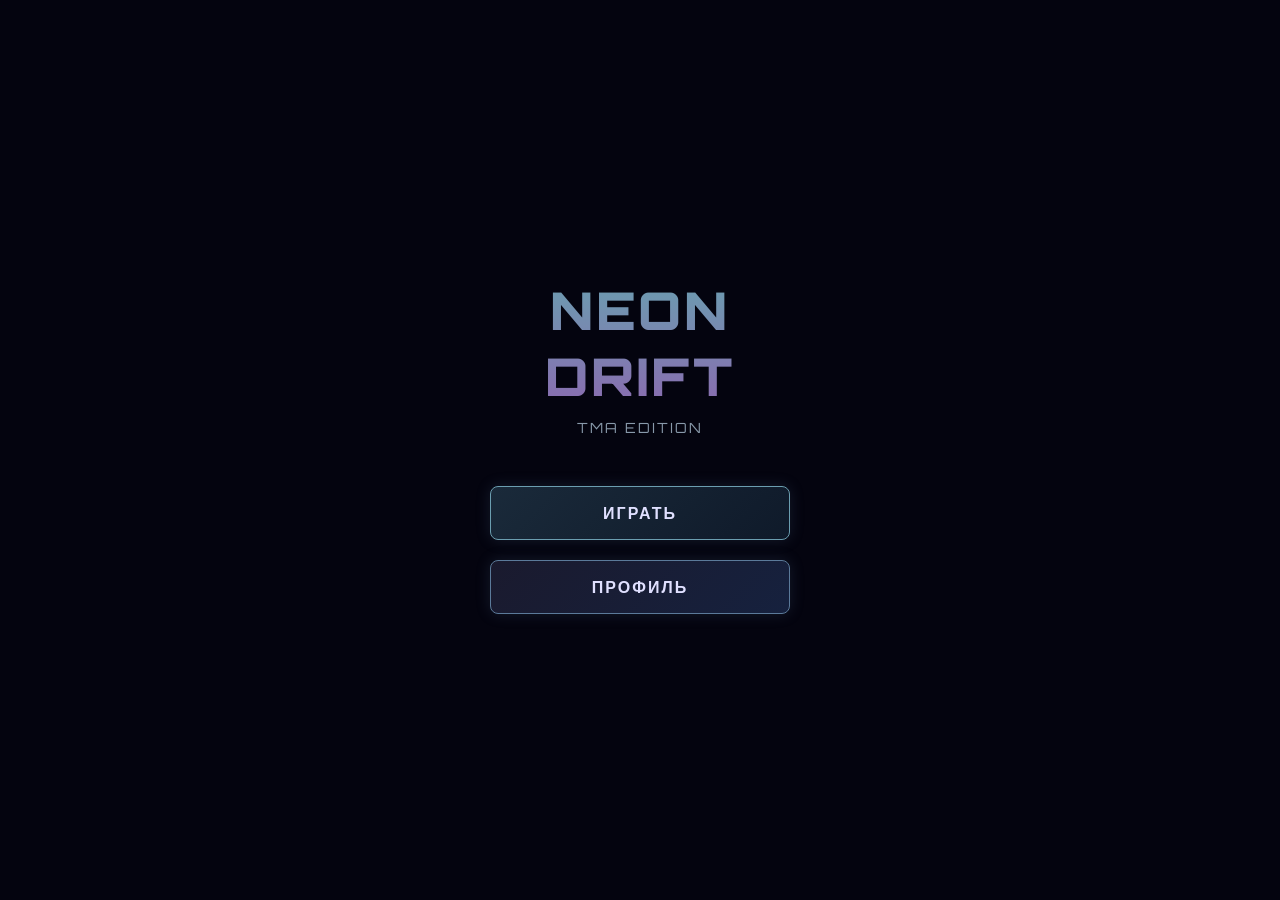
<file: index.html>
<!DOCTYPE html>
<html lang="ru">
<head>
    <meta charset="UTF-8">
    <meta name="viewport" content="width=device-width, initial-scale=1.0, maximum-scale=1.0, user-scalable=no, viewport-fit=cover">
    <title>Neon Drift: Optimized</title>
    <script src="https://telegram.org/js/telegram-web-app.js"></script>
    <link href="https://fonts.googleapis.com/css2?family=Orbitron:wght@400;700;900&display=swap" rel="stylesheet">
    <style>
        * { 
            margin: 0; padding: 0; box-sizing: border-box; 
            touch-action: none; -webkit-touch-callout: none; 
            -webkit-user-select: none; user-select: none;
            overscroll-behavior: none; -webkit-tap-highlight-color: transparent;
        }
        body { 
            background: #050510; color: #e0e0ff; font-family: 'Orbitron', sans-serif; 
            overflow: hidden; width: 100vw; height: 100vh; 
            display: flex; justify-content: center; align-items: center; 
        }
        #gameCanvas { position: absolute; top: 0; left: 0; width: 100%; height: 100%; z-index: 1; }
        
        .ui-layer { 
            position: absolute; z-index: 10; width: 100%; height: 100%; 
            pointer-events: none; display: flex; flex-direction: column; 
            justify-content: space-between; padding: 20px; 
            padding-top: max(20px, env(safe-area-inset-top));
            padding-bottom: max(20px, env(safe-area-inset-bottom));
        }
        .screen {
            position: absolute; top: 0; left: 0; width: 100%; height: 100%;
            background: rgba(5, 5, 16, 0.92); backdrop-filter: blur(12px);
            display: flex; flex-direction: column; justify-content: center; align-items: center;
            pointer-events: auto; z-index: 20; transition: opacity 0.3s;
        }
        .hidden { opacity: 0; pointer-events: none !important; }
        
        .title { 
            font-size: clamp(36px, 10vw, 52px); font-weight: 900; text-align: center;
            background: linear-gradient(to bottom, #6b9eb0, #8a6bb0); 
            -webkit-background-clip: text; -webkit-text-fill-color: transparent; 
            margin-bottom: 10px; letter-spacing: 3px; 
        }
        .subtitle { font-size: 14px; color: #8899aa; letter-spacing: 2px; margin-bottom: 40px; text-align: center;}
        
        .btn {
            background: linear-gradient(135deg, #1a1a2e, #16213e);
            border: 1px solid #5b7a9a; color: #e0e0ff;
            padding: 16px 40px; font-family: 'Orbitron', sans-serif;
            font-size: 16px; font-weight: 700; letter-spacing: 2px;
            border-radius: 8px; cursor: pointer; margin: 10px;
            box-shadow: 0 0 15px rgba(91, 122, 154, 0.2);
            transition: transform 0.1s, box-shadow 0.1s;
            width: 80%; max-width: 300px; text-align: center;
        }
        .btn:active { transform: scale(0.95); box-shadow: 0 0 5px rgba(91, 122, 154, 0.5); }
        .btn-primary { border-color: #6b9eb0; background: linear-gradient(135deg, #1a2a3a, #0f1a2a); }
        
        .profile-box {
            background: rgba(10, 10, 20, 0.9); border: 1px solid #5b7a9a;
            border-radius: 12px; padding: 30px; width: 85%; max-width: 320px;
            text-align: center; margin-bottom: 20px;
        }
        .profile-name { font-size: 24px; font-weight: 900; color: #d0e8ff; margin-bottom: 5px; }
        .profile-id { font-size: 12px; color: #5b7a9a; letter-spacing: 1px; margin-bottom: 25px; }
        .stat-row { display: flex; justify-content: space-between; align-items: center; margin: 15px 0; border-bottom: 1px solid rgba(91, 122, 154, 0.3); padding-bottom: 10px; }
        .stat-label { color: #8a6bb0; font-size: 14px; }
        .stat-value { color: #6b9eb0; font-size: 22px; font-weight: 700; }

        .top-ui { display: flex; justify-content: space-between; align-items: flex-start; pointer-events: none; width: 100%; }
        .score-box { text-align: left; }
        .score-label { font-size: 11px; color: #8a6bb0; letter-spacing: 2px; }
        .score-value { font-size: 28px; font-weight: 900; color: #6b9eb0; }
        .dist-box { text-align: right; }
        .dist-label { font-size: 11px; color: #8a6bb0; letter-spacing: 2px; }
        .dist-value { font-size: 24px; font-weight: 900; color: #c87890; }
        
        .touch-zones { position: absolute; top: 0; left: 0; width: 100%; height: 100%; z-index: 5; display: flex; pointer-events: auto; }
        .touch-left, .touch-right { flex: 1; }
        .touch-left.active { background: rgba(100, 140, 180, 0.06); }
        .touch-right.active { background: rgba(138, 107, 176, 0.06); }

        #gameoverScreen { cursor: pointer; justify-content: center; }
        .tap-hint { font-size: 12px; color: #5b7a9a; margin-top: 15px; animation: blink 1.5s infinite; }
        @keyframes blink { 0%, 100% { opacity: 1; } 50% { opacity: 0.3; } }
    </style>
</head>
<body>
    <canvas id="gameCanvas"></canvas>

    <div class="touch-zones" id="touchZones">
        <div class="touch-left" id="btnLeft"></div>
        <div class="touch-right" id="btnRight"></div>
    </div>

    <div class="ui-layer" id="gameHud" style="display: none;">
        <div class="top-ui">
            <div class="score-box">
                <div class="score-label">СЧЕТ</div>
                <div class="score-value" id="score">0</div>
            </div>
            <div class="dist-box">
                <div class="dist-label">ДИСТАНЦИЯ</div>
                <div class="dist-value" id="distance">0 м</div>
            </div>
        </div>
    </div>

    <div class="screen" id="mainMenu">
        <div class="title">NEON<br>DRIFT</div>
        <div class="subtitle">TMA EDITION</div>
        <div class="btn btn-primary" id="btnPlay">ИГРАТЬ</div>
        <div class="btn" id="btnProfile">ПРОФИЛЬ</div>
    </div>

    <div class="screen hidden" id="profileScreen">
        <div class="profile-box">
            <div class="profile-name" id="profileName">Гонщик</div>
            <div class="profile-id" id="profileId">ID: ---</div>
            <div class="stat-row">
                <span class="stat-label">ЛУЧШИЙ СЧЕТ</span>
                <span class="stat-value" id="profileHighScore">0</span>
            </div>
            <div class="stat-row" style="border: none; margin-bottom: 0;">
                <span class="stat-label">ВСЕГО ЗАЕЗДОВ</span>
                <span class="stat-value" id="profileRaces">0</span>
            </div>
        </div>
        <div class="btn" id="btnBackToMenu" style="margin-top: 10px;">НАЗАД</div>
    </div>

    <div class="screen hidden" id="gameoverScreen">
        <div class="title" style="font-size: 32px; -webkit-text-fill-color: #c87890; color: #c87890;">ВЫЛЕТ</div>
        <div class="profile-box" style="padding: 20px; margin-bottom: 10px; min-width: 250px;">
            <div style="display: flex; flex-direction: column; align-items: center;">
                <span class="stat-label">ВАШ СЧЕТ</span>
                <span class="stat-value" style="font-size: 36px; color: #f0f0ff; margin-top: 5px;" id="finalScore">0</span>
            </div>
        </div>
        <div class="tap-hint">ТАПНИ В ЛЮБОЕ МЕСТО ДЛЯ РЕСТАРТА</div>
        <div class="btn" id="btnToMenu" style="margin-top: 20px; width: 60%; max-width: 200px; font-size: 14px; padding: 12px;">В МЕНЮ</div>
    </div>

    <script>
        const tg = window.Telegram.WebApp;
        tg.expand();
        tg.ready();
        
        const user = tg.initDataUnsafe?.user || {};
        const userId = user.id || 'guest_' + Math.random().toString(36).substr(2, 9);
        const userName = user.username || user.first_name || 'Гонщик';
        
        const vibrate = (type = 'light') => {
            if (tg.HapticFeedback) tg.HapticFeedback.impactOccurred(type);
        };

        const getLS = (key, def) => localStorage.getItem('nd_' + userId + '_' + key) || def;
        const setLS = (key, val) => localStorage.setItem('nd_' + userId + '_' + key, val);
        
        let highScore = parseInt(getLS('highscore', 0));
        let totalRaces = parseInt(getLS('races', 0));

        document.getElementById('profileName').innerText = userName;
        document.getElementById('profileId').innerText = 'ID: ' + userId;
        document.getElementById('profileHighScore').innerText = highScore.toLocaleString();
        document.getElementById('profileRaces').innerText = totalRaces;

        const canvas = document.getElementById('gameCanvas');
        const ctx = canvas.getContext('2d', { alpha: false, desynchronized: true });
        let width, height, SCALE = 1, DPR = Math.min(window.devicePixelRatio || 1, 2);

        function resize() {
            width = window.innerWidth;
            height = window.innerHeight;
            SCALE = Math.min(width, height) / 700;
            canvas.width = width * DPR;
            canvas.height = height * DPR;
            canvas.style.width = width + 'px';
            canvas.style.height = height + 'px';
            ctx.scale(DPR, DPR);
        }
        window.addEventListener('resize', resize);
        resize();

        let gameState = 'menu';
        let score = 0, distance = 0, frame = 0, shake = 0, lastTime = 0;
        
        let track = [], forkBranch = [], abandonedRoad = []; 
        let decorations = [], potholes = [];
        
        const BASE_TRACK_WIDTH = 160, BASE_SEGMENT_LENGTH = 35;
        let trackProgress = 0, targetAngle = 0, currentTrackAngle = 0;
        let segmentsSincePothole = 0; 
        let lastForkDistance = 0;
        let forkSwitched = false;

        // ОПТИМИЗАЦИЯ 1: Уменьшен размер спрайта с 120x120 до 64x64 для ускорения рендера GPU
        const treeSprites = [];
        function generateTreeSprites() {
            const colors = ['rgba(20, 60, 40, 0.95)', 'rgba(40, 20, 60, 0.95)', 'rgba(15, 25, 45, 0.95)'];
            for (let v = 0; v < 3; v++) {
                const c = document.createElement('canvas');
                c.width = 64; c.height = 64;
                const cx = c.getContext('2d');
                cx.fillStyle = colors[v];
                cx.beginPath();
                cx.moveTo(32, 5);
                cx.lineTo(55, 35);
                cx.lineTo(42, 35);
                cx.lineTo(55, 58);
                cx.lineTo(9, 58);
                cx.lineTo(22, 35);
                cx.lineTo(9, 35);
                cx.closePath();
                cx.fill();
                treeSprites.push(c);
            }
        }

        const MAX_PARTICLES = 120;
        const particles = Array.from({ length: MAX_PARTICLES }, () => ({
            x: 0, y: 0, vx: 0, vy: 0, life: 0, size: 0, active: false, color: ''
        }));

        function spawnParticle(x, y, angle, speedMult) {
            const p = particles.find(p => !p.active);
            if (!p) return;
            p.active = true; p.x = x; p.y = y; p.life = 1.0;
            p.size = (4 + Math.random() * 5) * SCALE;
            const spread = (Math.random() - 0.5) * 0.7;
            const speed = (1.5 + Math.random() * 1.5) * speedMult * SCALE;
            p.vx = Math.sin(angle + spread) * speed;
            p.vy = Math.cos(angle + spread) * speed;
            p.color = `rgba(140, 160, 190,`;
        }

        const car = { 
            x: 0, y: 0, width: 22, height: 40, angle: 0, vx: 0, vy: 0, 
            baseSpeed: 8.0, currentSpeed: 8.0, driftFactor: 0, skidTime: 0 
        };
        let input = { left: false, right: false };

        function drawPothole(ctx, x, y, size) {
            ctx.fillStyle = 'rgba(0, 0, 0, 0.6)';
            ctx.beginPath();
            ctx.ellipse(x, y, size, size * 0.6, 0, 0, Math.PI * 2);
            ctx.fill();
            ctx.fillStyle = 'rgba(20, 20, 30, 0.9)';
            ctx.beginPath();
            ctx.ellipse(x, y, size * 0.65, size * 0.4, 0, 0, Math.PI * 2);
            ctx.fill();
        }

        function initTrack() {
            if (treeSprites.length === 0) generateTreeSprites();
            
            track = []; forkBranch = []; abandonedRoad = []; decorations = []; potholes = []; 
            trackProgress = 0; currentTrackAngle = 0; targetAngle = 0;
            segmentsSincePothole = 0;
            lastForkDistance = 0;
            forkSwitched = false;
            
            for (let i = 0; i < 100; i++) addTrackSegment();
            
            car.x = track[20].x; car.y = track[20].y; car.angle = track[20].angle;
            car.vx = Math.sin(car.angle) * car.baseSpeed * SCALE;
            car.vy = -Math.cos(car.angle) * car.baseSpeed * SCALE;
            car.currentSpeed = car.baseSpeed * SCALE;
            car.skidTime = 0;
            distance = 0;
        }

        function addTrackSegment() {
            const last = track.length > 0 ? track[track.length - 1] : { x: 0, y: 0, angle: 0 };
            trackProgress++;
            
            if (trackProgress > 30 + Math.floor(Math.random() * 35)) {
                targetAngle = (Math.random() - 0.5) * 3.0;
                trackProgress = 0;
            }
            currentTrackAngle += (targetAngle - currentTrackAngle) * 0.12;
            
            const segLen = BASE_SEGMENT_LENGTH * SCALE;
            const newX = last.x + Math.sin(currentTrackAngle) * segLen;
            const newY = last.y - Math.cos(currentTrackAngle) * segLen;
            
            track.push({ x: newX, y: newY, angle: currentTrackAngle });

            segmentsSincePothole++;
            if (track.length > 25 && segmentsSincePothole > 12 && Math.random() < 0.04) {
                segmentsSincePothole = 0;
                const trackW = BASE_TRACK_WIDTH * SCALE;
                const offset = (Math.random() - 0.5) * (trackW * 0.7);
                potholes.push({ 
                    x: newX + Math.cos(currentTrackAngle) * offset, 
                    y: newY + Math.sin(currentTrackAngle) * offset, 
                    size: 15 * SCALE, active: true 
                });
            }

            // ОПТИМИЗАЦИЯ 2: Убрана тяжелая проверка коллизий с каждым сегментом дороги.
            // Мы просто спавним дерево на безопасном расстоянии. Это экономит 90% CPU.
            const side = Math.random() > 0.5 ? 1 : -1;
            const dist = (BASE_TRACK_WIDTH * SCALE / 2) + (40 * SCALE) + Math.random() * (150 * SCALE);
            const treeX = newX + Math.cos(currentTrackAngle) * dist * side;
            const treeY = newY + Math.sin(currentTrackAngle) * dist * side;
            const treeSize = (40 + Math.random() * 50) * SCALE;

            let canSpawnTree = true;
            
            // Проверяем коллизию ТОЛЬКО с развилкой, так как она может идти под углом
            if (forkBranch.length > 0) {
                const safeMarginSq = ((BASE_TRACK_WIDTH * SCALE / 2) + (treeSize / 2) + (5 * SCALE)) ** 2;
                for (let i = 0; i < forkBranch.length; i++) {
                    const dx = treeX - forkBranch[i].x;
                    const dy = treeY - forkBranch[i].y;
                    if (dx * dx + dy * dy < safeMarginSq) {
                        canSpawnTree = false;
                        break;
                    }
                }
            }

            if (canSpawnTree && Math.random() < 0.25) { // Шанс 25% (оптимальный баланс)
                decorations.push({
                    x: treeX,
                    y: treeY,
                    size: treeSize,
                    spriteIndex: Math.floor(Math.random() * 3),
                    layer: Math.random() > 0.4 ? 'back' : 'front'
                });
            }

            if ((distance - lastForkDistance) > (800 + Math.random() * 400) && forkBranch.length === 0) {
                lastForkDistance = distance;
                forkSwitched = false;
                const dir = Math.random() > 0.5 ? 1 : -1;
                const branchAngle = currentTrackAngle + (dir * 0.8); 
                
                let bx = newX, by = newY, bAngle = branchAngle;
                forkBranch = [{ x: bx, y: by, angle: bAngle }];
                
                for (let i = 0; i < 60; i++) {
                    let wander = (Math.random() - 0.5) * 0.2;
                    bAngle += wander + (dir * 0.05);
                    bx += Math.sin(bAngle) * segLen;
                    by -= Math.cos(bAngle) * segLen;
                    forkBranch.push({ x: bx, y: by, angle: bAngle });
                }
            }

            // ОПТИМИЗАЦИЯ 3: Жесткая очистка и лимит массива декораций
            if (track.length > 400) {
                track.splice(0, 80);
                if (abandonedRoad.length > 0) abandonedRoad.splice(0, 80);
                
                let w = 0;
                const maxD = (550 * SCALE) ** 2; // Уменьшена зона видимости для экономии
                for (let i = 0; i < decorations.length; i++) {
                    const dx = decorations[i].x - car.x, dy = decorations[i].y - car.y;
                    if (dx * dx + dy * dy < maxD) decorations[w++] = decorations[i];
                }
                decorations.length = w;

                // Жесткий лимит: не более 120 деревьев на экране одновременно
                if (decorations.length > 120) {
                    decorations.splice(0, decorations.length - 120);
                }

                w = 0;
                for (let i = 0; i < potholes.length; i++) {
                    const dx = potholes[i].x - car.x, dy = potholes[i].y - car.y;
                    if (dx * dx + dy * dy < maxD) potholes[w++] = potholes[i];
                }
                potholes.length = w;
            }
        }

        const handleStart = (side) => {
            if (gameState !== 'playing') return;
            input[side] = true;
            document.getElementById(side === 'left' ? 'btnLeft' : 'btnRight').classList.add('active');
            vibrate('light');
        };
        const handleEnd = (side) => {
            input[side] = false;
            document.getElementById(side === 'left' ? 'btnLeft' : 'btnRight').classList.remove('active');
        };

        ['touchstart', 'mousedown'].forEach(e => {
            document.getElementById('btnLeft').addEventListener(e, (ev) => { ev.preventDefault(); handleStart('left'); });
            document.getElementById('btnRight').addEventListener(e, (ev) => { ev.preventDefault(); handleStart('right'); });
        });
        ['touchend', 'mouseup', 'mouseleave', 'touchcancel'].forEach(e => {
            document.getElementById('btnLeft').addEventListener(e, (ev) => { ev.preventDefault(); handleEnd('left'); });
            document.getElementById('btnRight').addEventListener(e, (ev) => { ev.preventDefault(); handleEnd('right'); });
        });

        function update(dt) {
            if (gameState !== 'playing') return;
            
            const last = track[track.length - 1];
            if (Math.hypot(car.x - last.x, car.y - last.y) < 800 * SCALE) {
                addTrackSegment();
            }

            if (forkBranch.length > 0 && !forkSwitched) {
                const midBranch = forkBranch[Math.floor(forkBranch.length / 2)];
                if (Math.hypot(car.x - midBranch.x, car.y - midBranch.y) < 100 * SCALE) {
                    abandonedRoad = [...track];
                    track = forkBranch;
                    currentTrackAngle = forkBranch[forkBranch.length - 1].angle;
                    forkBranch = []; 
                    forkSwitched = true;
                    vibrate('medium');
                }
            }

            let minDist = Infinity;
            const checkArrays = [track];
            if (forkBranch.length > 0) checkArrays.push(forkBranch);
            if (abandonedRoad.length > 0) checkArrays.push(abandonedRoad);

            for (let arr of checkArrays) {
                const startCheck = Math.max(0, arr.length - 120);
                for (let i = startCheck; i < arr.length; i += 2) {
                    const d = Math.hypot(car.x - arr[i].x, car.y - arr[i].y);
                    if (d < minDist) minDist = d;
                }
            }

            if (minDist >= (BASE_TRACK_WIDTH * SCALE / 2)) {
                gameOver(); return;
            }

            for (let i = 0; i < potholes.length; i++) {
                const p = potholes[i];
                if (!p.active) continue;
                if (Math.hypot(car.x - p.x, car.y - p.y) < (p.size + 8 * SCALE)) {
                    p.active = false;
                    car.angle += (Math.random() > 0.5 ? 1 : -1) * 0.4; 
                    car.skidTime = 40; 
                    car.currentSpeed *= 0.9;
                    shake = 5 * SCALE;
                    vibrate('heavy');
                }
            }

            if (input.left) car.angle -= 0.065 * dt;
            if (input.right) car.angle += 0.065 * dt;

            const tVx = Math.sin(car.angle) * car.currentSpeed;
            const tVy = -Math.cos(car.angle) * car.currentSpeed;
            
            let currentLag = 0.07 + (Math.abs(car.angle - Math.atan2(car.vx, -car.vy)) * 0.02);
            if (car.skidTime > 0) {
                car.skidTime -= dt;
                currentLag = 0.015;
            }
            
            car.vx += (tVx - car.vx) * currentLag * dt;
            car.vy += (tVy - car.vy) * currentLag * dt;
            car.x += car.vx * dt;
            car.y += car.vy * dt;
            car.currentSpeed += ((car.baseSpeed * SCALE) - car.currentSpeed) * 0.06 * dt;

            let drift = Math.abs(car.angle - Math.atan2(car.vx, -car.vy));
            if (drift > Math.PI) drift = Math.PI * 2 - drift;
            car.driftFactor = drift;

            if (drift > 0.15 && car.skidTime <= 0) {
                score += Math.floor(drift * 15 * dt);
                const c = Math.cos(car.angle), s = Math.sin(car.angle);
                const off = 16 * SCALE;
                spawnParticle(car.x - s * off - 7*SCALE, car.y + c * off, car.angle, 1.5);
                spawnParticle(car.x - s * off + 7*SCALE, car.y + c * off, car.angle, 1.5);
                if (drift > 0.3 && Math.random() > 0.9) {
                    shake = 2.5 * SCALE;
                    vibrate('medium');
                }
            }

            distance += (car.currentSpeed * dt) * 0.15;
            document.getElementById('score').innerText = Math.floor(score).toLocaleString();
            document.getElementById('distance').innerText = Math.floor(distance) + " м";

            for (let i = 0; i < MAX_PARTICLES; i++) {
                const p = particles[i];
                if (!p.active) continue;
                p.x += p.vx * dt; p.y += p.vy * dt;
                p.life -= 0.035 * dt; p.size += 0.3 * dt * SCALE;
                if (p.life <= 0) p.active = false;
            }

            if (shake > 0) { shake *= Math.pow(0.85, dt); if (shake < 0.4 * SCALE) shake = 0; }
        }

        function draw() {
            ctx.fillStyle = '#050510';
            ctx.fillRect(0, 0, width, height);

            ctx.save();
            const camX = width / 2 - car.x;
            const camY = (height * 0.7) - car.y;
            const sX = shake > 0 ? (Math.random() - 0.5) * shake : 0;
            const sY = shake > 0 ? (Math.random() - 0.5) * shake : 0;
            ctx.translate(camX + sX, camY + sY);

            const tw = BASE_TRACK_WIDTH * SCALE;

            const drawPath = (pathArr, isFork, alphaOverride = 1.0) => {
                if (pathArr.length < 2) return;
                const startIdx = Math.max(0, pathArr.length - 120);
                const alpha = (isFork ? 0.4 : 0.5) * alphaOverride;

                ctx.strokeStyle = `rgba(90, 70, 110, ${alpha})`;
                ctx.lineWidth = tw + 12 * SCALE; ctx.lineCap = 'round'; ctx.lineJoin = 'round';
                ctx.beginPath(); ctx.moveTo(pathArr[startIdx].x, pathArr[startIdx].y);
                for (let i = startIdx + 1; i < pathArr.length; i++) ctx.lineTo(pathArr[i].x, pathArr[i].y);
                ctx.stroke();

                ctx.strokeStyle = '#6a5b8a'; ctx.lineWidth = tw; ctx.stroke();
                ctx.strokeStyle = '#1c1c2e'; ctx.lineWidth = tw - 6 * SCALE; ctx.stroke();
                
                ctx.strokeStyle = `rgba(110, 140, 170, ${(isFork ? 0.25 : 0.4) * alphaOverride})`; 
                ctx.lineWidth = 2 * SCALE;
                ctx.setLineDash([15 * SCALE, 25 * SCALE]); ctx.stroke(); ctx.setLineDash([]);
            };

            if (abandonedRoad.length > 0) {
                const distToAbandoned = Math.hypot(car.x - abandonedRoad[0].x, car.y - abandonedRoad[0].y);
                const fadeAlpha = Math.max(0, 1 - (distToAbandoned / (300 * SCALE)));
                if (fadeAlpha > 0.05) {
                    drawPath(abandonedRoad, false, fadeAlpha);
                } else {
                    abandonedRoad = [];
                }
            }

            drawPath(track, false);
            
            if (forkBranch.length > 0 && !forkSwitched) {
                const p0 = forkBranch[0];
                const angleMain = currentTrackAngle;
                const angleFork = forkBranch[1].angle;
                const r = (BASE_TRACK_WIDTH * SCALE) / 2;

                const mLX = p0.x + Math.cos(angleMain) * r;
                const mLY = p0.y + Math.sin(angleMain) * r;
                const mRX = p0.x - Math.cos(angleMain) * r;
                const mRY = p0.y - Math.sin(angleMain) * r;

                const fLX = p0.x + Math.cos(angleFork) * r;
                const fLY = p0.y + Math.sin(angleFork) * r;
                const fRX = p0.x - Math.cos(angleFork) * r;
                const fRY = p0.y - Math.sin(angleFork) * r;

                ctx.fillStyle = '#1c1c2e';
                ctx.beginPath();
                ctx.moveTo(mLX, mLY);
                ctx.lineTo(fLX, fLY);
                ctx.lineTo(fRX, fRY);
                ctx.lineTo(mRX, mRY);
                ctx.closePath();
                ctx.fill();

                ctx.strokeStyle = '#6a5b8a';
                ctx.lineWidth = 4 * SCALE;
                ctx.stroke();

                drawPath(forkBranch, true);
            }

            const viewDSq = (500 * SCALE) ** 2;
            
            // ОПТИМИЗАЦИЯ 4: Отрисовка только тех деревьев, что реально видны
            for (let i = 0; i < decorations.length; i++) {
                const d = decorations[i];
                const dx = d.x - car.x;
                const dy = d.y - car.y;
                if (dx * dx + dy * dy < viewDSq) {
                    const sprite = treeSprites[d.spriteIndex];
                    const halfSize = d.size / 2;
                    ctx.drawImage(sprite, d.x - halfSize, d.y - d.size, d.size, d.size * 1.5);
                }
            }

            for (let i = 0; i < MAX_PARTICLES; i++) {
                const p = particles[i];
                if (!p.active) continue;
                ctx.fillStyle = p.color + (p.life * 0.35) + ')';
                ctx.beginPath(); ctx.arc(p.x, p.y, p.size, 0, 6.2832); ctx.fill();
            }

            for (let i = 0; i < potholes.length; i++) {
                const p = potholes[i];
                const dx = p.x - car.x, dy = p.y - car.y;
                if (dx * dx + dy * dy < viewDSq) {
                    drawPothole(ctx, p.x, p.y, p.size);
                }
            }

            if (gameState === 'playing' || gameState === 'gameover') {
                ctx.save(); ctx.translate(car.x, car.y); ctx.rotate(car.angle);
                const cw = car.width * SCALE, ch = car.height * SCALE;
                
                ctx.fillStyle = '#0e0e1a'; 
                ctx.strokeStyle = '#5b8a9f'; 
                ctx.lineWidth = 2 * SCALE;
                ctx.beginPath(); 
                ctx.roundRect(-cw/2, -ch/2, cw, ch, 5*SCALE); 
                ctx.fill(); ctx.stroke();
                
                ctx.fillStyle = 'rgba(91, 138, 159, 0.3)';
                ctx.fillRect(-cw/2 + 4*SCALE, -ch/2 + 10*SCALE, cw - 8*SCALE, ch * 0.4);
                
                ctx.fillStyle = '#d0e8ff';
                ctx.shadowColor = '#d0e8ff';
                ctx.shadowBlur = 10 * SCALE;
                ctx.fillRect(-cw/2 + 2*SCALE, -ch/2, 5*SCALE, 3*SCALE);
                ctx.fillRect(cw/2 - 7*SCALE, -ch/2, 5*SCALE, 3*SCALE);
                ctx.shadowBlur = 0;
                
                const br = car.driftFactor > 0.2 ? 1.0 : 0.4;
                ctx.fillStyle = `rgba(200, 60, 80, ${br})`;
                ctx.shadowColor = '#c83250';
                ctx.shadowBlur = 8 * SCALE * br;
                ctx.fillRect(-cw/2 + 2*SCALE, ch/2 - 3*SCALE, 6*SCALE, 3*SCALE);
                ctx.fillRect(cw/2 - 8*SCALE, ch/2 - 3*SCALE, 6*SCALE, 3*SCALE);
                ctx.shadowBlur = 0;
                ctx.restore();

                ctx.save(); ctx.translate(car.x, car.y); ctx.rotate(car.angle);
                ctx.globalCompositeOperation = 'screen';
                const beamLen = 180 * SCALE;
                const grad = ctx.createLinearGradient(0, -ch/2, 0, -ch/2 - beamLen);
                grad.addColorStop(0, 'rgba(220, 240, 255, 0.35)');
                grad.addColorStop(0.4, 'rgba(150, 190, 230, 0.12)');
                grad.addColorStop(1, 'rgba(100, 140, 180, 0)');
                ctx.fillStyle = grad;
                ctx.beginPath();
                ctx.moveTo(-10*SCALE, -ch/2);
                ctx.lineTo(-65*SCALE, -ch/2 - beamLen);
                ctx.lineTo(65*SCALE, -ch/2 - beamLen);
                ctx.lineTo(10*SCALE, -ch/2);
                ctx.closePath();
                ctx.fill();
                ctx.restore();
            }
            ctx.restore();

            const fogR = 450 * SCALE;
            const fg = ctx.createRadialGradient(width/2, height*0.7, 60*SCALE, width/2, height*0.7, fogR);
            fg.addColorStop(0, 'rgba(5, 5, 16, 0)');
            fg.addColorStop(0.5, 'rgba(5, 5, 16, 0.6)');
            fg.addColorStop(1, 'rgba(5, 5, 16, 1)');
            ctx.fillStyle = fg; ctx.fillRect(0, 0, width, height);
        }

        function loop(timestamp) {
            if (!lastTime) lastTime = timestamp;
            const dt = Math.min((timestamp - lastTime) / 16.666, 3.0);
            lastTime = timestamp;
            update(dt);
            draw();
            requestAnimationFrame(loop);
        }

        function startGame() {
            gameState = 'playing';
            score = 0; shake = 0;
            particles.forEach(p => p.active = false);
            totalRaces++;
            setLS('races', totalRaces);
            initTrack();
            document.getElementById('mainMenu').classList.add('hidden');
            document.getElementById('gameoverScreen').classList.add('hidden');
            document.getElementById('gameHud').style.display = 'flex';
            vibrate('medium');
        }

        function gameOver() {
            gameState = 'gameover';
            vibrate('heavy');
            if (score > highScore) {
                highScore = score;
                setLS('highscore', highScore);
            }
            document.getElementById('finalScore').innerText = Math.floor(score).toLocaleString();
            document.getElementById('gameHud').style.display = 'none';
            document.getElementById('gameoverScreen').classList.remove('hidden');
        }

        function showProfile() {
            document.getElementById('profileHighScore').innerText = highScore.toLocaleString();
            document.getElementById('profileRaces').innerText = totalRaces;
            document.getElementById('mainMenu').classList.add('hidden');
            document.getElementById('profileScreen').classList.remove('hidden');
            vibrate('light');
        }

        function backToMenu() {
            gameState = 'menu';
            document.getElementById('profileScreen').classList.add('hidden');
            document.getElementById('gameoverScreen').classList.add('hidden');
            document.getElementById('mainMenu').classList.remove('hidden');
            document.getElementById('gameHud').style.display = 'none';
            vibrate('light');
        }

        document.getElementById('btnPlay').addEventListener('click', startGame);
        document.getElementById('btnProfile').addEventListener('click', showProfile);
        document.getElementById('btnBackToMenu').addEventListener('click', backToMenu);
        document.getElementById('btnToMenu').addEventListener('click', (e) => {
            e.stopPropagation();
            backToMenu();
        });

        document.getElementById('gameoverScreen').addEventListener('click', (e) => {
            if (e.target.id !== 'btnToMenu') startGame();
        });

        document.addEventListener('touchmove', e => e.preventDefault(), { passive: false });
        document.addEventListener('gesturestart', e => e.preventDefault());

        initTrack();
        requestAnimationFrame(loop);
    </script>
</body>
</html>
</file>
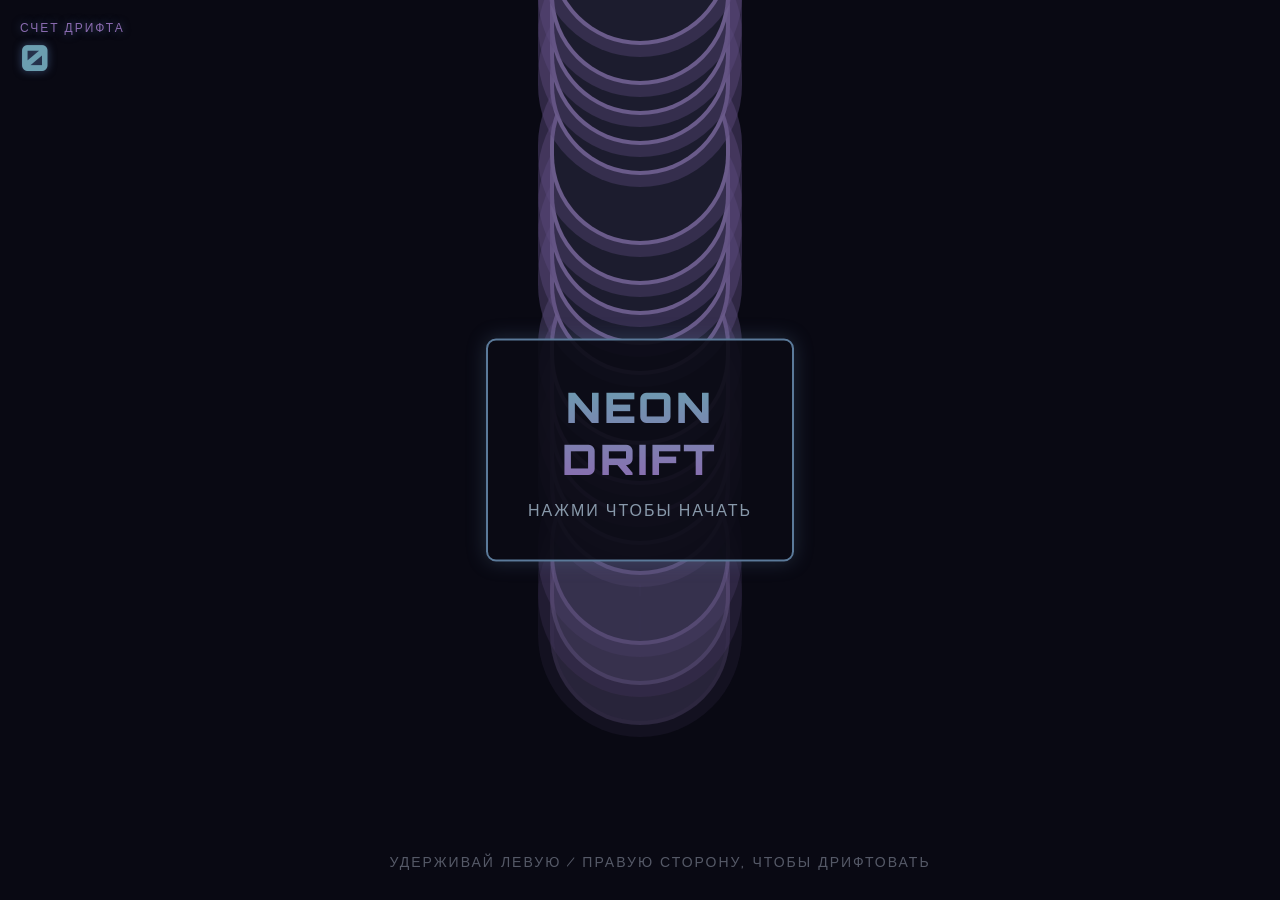
<file: drift.html>
<!DOCTYPE html>
<html lang="ru">
<head>
    <meta charset="UTF-8">
    <meta name="viewport" content="width=device-width, initial-scale=1.0, maximum-scale=1.0, user-scalable=no">
    <title>Neon Drift: Track Edition</title>
    <link href="https://fonts.googleapis.com/css2?family=Orbitron:wght@400;700;900&display=swap" rel="stylesheet">
    <style>
        * {
            margin: 0;
            padding: 0;
            box-sizing: border-box;
            touch-action: none;
            -webkit-touch-callout: none;
            -webkit-user-select: none;
            user-select: none;
        }

        body {
            background: #0a0a14;
            color: #e0e0ff;
            font-family: 'Orbitron', sans-serif;
            overflow: hidden;
            width: 100vw;
            height: 100vh;
            display: flex;
            justify-content: center;
            align-items: center;
        }

        #gameCanvas {
            position: absolute;
            top: 0;
            left: 0;
            width: 100%;
            height: 100%;
            z-index: 1;
        }

        .ui-layer {
            position: absolute;
            z-index: 10;
            width: 100%;
            height: 100%;
            pointer-events: none;
            display: flex;
            flex-direction: column;
            justify-content: space-between;
            padding: 20px;
        }

        .top-ui {
            display: flex;
            justify-content: space-between;
            align-items: flex-start;
        }

        .score-box {
            text-align: left;
            text-shadow: 0 0 8px rgba(100, 140, 200, 0.5);
        }

        .score-label {
            font-size: 12px;
            color: #8a6bb0;
            letter-spacing: 2px;
        }

        .score-value {
            font-size: 36px;
            font-weight: 900;
            color: #6b9eb0;
        }

        .combo-box {
            text-align: right;
            opacity: 0;
            transition: opacity 0.3s, transform 0.1s;
        }

        .combo-box.active {
            opacity: 1;
            animation: pulse 0.5s infinite alternate;
        }

        .combo-label {
            font-size: 14px;
            color: #8a6bb0;
            letter-spacing: 2px;
        }

        .combo-value {
            font-size: 32px;
            font-weight: 900;
            color: #f0f0ff;
            text-shadow: 0 0 10px rgba(138, 107, 176, 0.7);
        }

        .center-ui {
            position: absolute;
            top: 50%;
            left: 50%;
            transform: translate(-50%, -50%);
            text-align: center;
            pointer-events: auto;
            cursor: pointer;
            background: rgba(10, 10, 20, 0.9);
            padding: 40px;
            border: 2px solid #5b7a9a;
            border-radius: 10px;
            box-shadow: 0 0 20px rgba(91, 122, 154, 0.3);
        }

        .title {
            font-size: 42px;
            font-weight: 900;
            background: linear-gradient(to bottom, #6b9eb0, #8a6bb0);
            -webkit-background-clip: text;
            -webkit-text-fill-color: transparent;
            margin-bottom: 15px;
            letter-spacing: 3px;
        }

        .subtitle {
            font-size: 16px;
            color: #8899aa;
            letter-spacing: 2px;
            animation: blink 1.5s infinite;
        }

        .gameover-title {
            font-size: 36px;
            font-weight: 900;
            color: #c87890;
            text-shadow: 0 0 15px rgba(200, 120, 144, 0.6);
            margin-bottom: 10px;
        }

        .final-score {
            font-size: 24px;
            color: #bbccdd;
            margin-bottom: 20px;
        }

        .controls-hint {
            position: absolute;
            bottom: 30px;
            width: 100%;
            text-align: center;
            font-size: 14px;
            color: rgba(200, 210, 230, 0.4);
            letter-spacing: 2px;
            pointer-events: none;
        }

        .touch-zones {
            position: absolute;
            top: 0;
            left: 0;
            width: 100%;
            height: 100%;
            z-index: 5;
            display: flex;
        }

        .touch-left,
        .touch-right {
            flex: 1;
        }

        .touch-left.active {
            background: rgba(100, 140, 180, 0.05);
        }
        .touch-right.active {
            background: rgba(138, 107, 176, 0.05);
        }

        @keyframes pulse {
            from { transform: scale(1); }
            to { transform: scale(1.1); }
        }

        @keyframes blink {
            0%,
            100% { opacity: 1; }
            50% { opacity: 0.3; }
        }

        .hidden {
            display: none !important;
        }
    </style>
</head>
<body>
    <canvas id="gameCanvas"></canvas>

    <div class="touch-zones" id="touchZones">
        <div class="touch-left" id="btnLeft"></div>
        <div class="touch-right" id="btnRight"></div>
    </div>

    <div class="ui-layer">
        <div class="top-ui">
            <div class="score-box">
                <div class="score-label">СЧЕТ ДРИФТА</div>
                <div class="score-value" id="score">0</div>
            </div>
            <div class="combo-box" id="comboBox">
                <div class="combo-label">COMBO</div>
                <div class="combo-value" id="combo">x1.0</div>
            </div>
        </div>

        <div class="center-ui" id="startScreen">
            <div class="title">NEON<br>DRIFT</div>
            <div class="subtitle">НАЖМИ ЧТОБЫ НАЧАТЬ</div>
        </div>

        <div class="center-ui hidden" id="gameoverScreen">
            <div class="gameover-title">ВЫЛЕТ С ТРАССЫ</div>
            <div class="final-score" id="finalScore">0</div>
            <div class="subtitle">НАЖМИ ЧТОБЫ НАЧАТЬ ЗАНОВО</div>
        </div>

        <div class="controls-hint" id="hint">
            УДЕРЖИВАЙ ЛЕВУЮ / ПРАВУЮ СТОРОНУ, ЧТОБЫ ДРИФТОВАТЬ
        </div>
    </div>

    <script>
        const canvas = document.getElementById('gameCanvas');
        const ctx = canvas.getContext('2d');

        let width, height;

        function resize() {
            width = window.innerWidth;
            height = window.innerHeight;
            canvas.width = width;
            canvas.height = height;
        }
        window.addEventListener('resize', resize);
        resize();

        let gameState = 'menu';
        let score = 0;
        let combo = 1.0;
        let comboTimer = 0;
        let frame = 0;
        let shake = 0;

        let track = [];
        const TRACK_WIDTH = 180;
        const SEGMENT_LENGTH = 40;
        let trackProgress = 0;
        let targetAngle = 0;
        let currentTrackAngle = 0;

        function initTrack() {
            track = [];
            trackProgress = 0;
            currentTrackAngle = 0;
            targetAngle = 0;
            for (let i = 0; i < 100; i++) {
                addTrackSegment();
            }
        }

        function addTrackSegment() {
            const lastPt = track.length > 0 ? track[track.length - 1] : { x: 0, y: 0, angle: 0 };
            trackProgress++;

            if (trackProgress > 45 + Math.floor(Math.random() * 50)) {
                targetAngle = (Math.random() - 0.5) * 2.4;
                trackProgress = 0;
            }

            currentTrackAngle += (targetAngle - currentTrackAngle) * 0.08;

            const newX = lastPt.x + Math.sin(currentTrackAngle) * SEGMENT_LENGTH;
            const newY = lastPt.y - Math.cos(currentTrackAngle) * SEGMENT_LENGTH;

            track.push({
                x: newX,
                y: newY,
                angle: currentTrackAngle
            });

            if (track.length > 500) {
                track.shift();
            }
        }

        const car = {
            x: 0,
            y: 0,
            width: 22,
            height: 40,
            angle: 0,
            vx: 0,
            vy: 0,
            baseSpeed: 6.5,
            currentSpeed: 6.5,
            driftFactor: 0
        };

        let input = { left: false, right: false };
        let particles = [];
        const MAX_PARTICLES = 200;

        const scoreEl = document.getElementById('score');
        const comboEl = document.getElementById('combo');
        const comboBox = document.getElementById('comboBox');
        const startScreen = document.getElementById('startScreen');
        const gameoverScreen = document.getElementById('gameoverScreen');
        const finalScoreEl = document.getElementById('finalScore');
        const hint = document.getElementById('hint');
        const btnLeft = document.getElementById('btnLeft');
        const btnRight = document.getElementById('btnRight');

        const handleStart = (side) => {
            if (gameState === 'menu' || gameState === 'gameover') {
                startGame();
                return;
            }
            if (gameState !== 'playing') return;
            input[side] = true;
            if (side === 'left') btnLeft.classList.add('active');
            if (side === 'right') btnRight.classList.add('active');
        };

        const handleEnd = (side) => {
            input[side] = false;
            if (side === 'left') btnLeft.classList.remove('active');
            if (side === 'right') btnRight.classList.remove('active');
        };

        btnLeft.addEventListener('touchstart', (e) => { e.preventDefault(); handleStart('left'); });
        btnLeft.addEventListener('touchend', (e) => { e.preventDefault(); handleEnd('left'); });
        btnLeft.addEventListener('mousedown', () => handleStart('left'));
        btnLeft.addEventListener('mouseup', () => handleEnd('left'));
        btnLeft.addEventListener('mouseleave', () => handleEnd('left'));

        btnRight.addEventListener('touchstart', (e) => { e.preventDefault(); handleStart('right'); });
        btnRight.addEventListener('touchend', (e) => { e.preventDefault(); handleEnd('right'); });
        btnRight.addEventListener('mousedown', () => handleStart('right'));
        btnRight.addEventListener('mouseup', () => handleEnd('right'));
        btnRight.addEventListener('mouseleave', () => handleEnd('right'));

        window.addEventListener('keydown', (e) => {
            if (e.key === 'ArrowLeft' || e.key === 'a' || e.key === 'A') handleStart('left');
            if (e.key === 'ArrowRight' || e.key === 'd' || e.key === 'D') handleStart('right');
        });
        window.addEventListener('keyup', (e) => {
            if (e.key === 'ArrowLeft' || e.key === 'a' || e.key === 'A') handleEnd('left');
            if (e.key === 'ArrowRight' || e.key === 'd' || e.key === 'D') handleEnd('right');
        });

        function startGame() {
            gameState = 'playing';
            score = 0;
            combo = 1.0;
            comboTimer = 0;
            shake = 0;
            particles = [];
            input.left = false;
            input.right = false;
            btnLeft.classList.remove('active');
            btnRight.classList.remove('active');

            initTrack();

            car.x = track[20].x;
            car.y = track[20].y;
            car.angle = track[20].angle;
            car.vx = Math.sin(car.angle) * car.baseSpeed;
            car.vy = -Math.cos(car.angle) * car.baseSpeed;
            car.currentSpeed = car.baseSpeed;

            startScreen.classList.add('hidden');
            gameoverScreen.classList.add('hidden');
            hint.classList.remove('hidden');
        }

        function gameOver() {
            gameState = 'gameover';
            finalScoreEl.innerText = 'СЧЕТ: ' + Math.floor(score).toLocaleString();
            gameoverScreen.classList.remove('hidden');
            hint.classList.add('hidden');
            car.currentSpeed = 0;
            car.vx = 0;
            car.vy = 0;
            particles = [];
        }

        function spawnSmoke(x, y, angle, speedMultiplier) {
            if (particles.length >= MAX_PARTICLES) return;
            const spread = (Math.random() - 0.5) * 0.8;
            const speed = (Math.random() * 2 + 1) * speedMultiplier;
            particles.push({
                x: x,
                y: y,
                vx: Math.sin(angle + spread) * speed + car.vx * 0.3,
                vy: Math.cos(angle + spread) * speed + car.vy * 0.3,
                life: 1.0,
                decay: 0.02 + Math.random() * 0.03,
                size: Math.random() * 8 + 4,
                color: `rgba(150, 180, 210,`
            });
        }

        // Вычисление прозрачности сегмента трассы
        function getSegmentAlpha(p1, p2) {
            const mx = (p1.x + p2.x) / 2;
            const my = (p1.y + p2.y) / 2;
            const dx = mx - car.x;
            const dy = my - car.y;
            
            // Направление движения машины
            const fwdX = Math.sin(car.angle);
            const fwdY = -Math.cos(car.angle);
            
            // Проекция на направление движения (вперёд/назад)
            const forward = dx * fwdX + dy * fwdY;
            
            let alpha = 1.0;
            const fadeAhead = 450;  // расстояние плавного появления впереди
            const fadeBehind = 350; // расстояние плавного исчезновения сзади
            
            if (forward < 0) {
                // Сзади машины — плавное затухание
                const dist = -forward;
                if (dist > fadeBehind) alpha = 0;
                else {
                    const t = 1 - (dist / fadeBehind);
                    alpha = t * t; // ease-in для мягкого растворения
                }
            } else {
                // Впереди машины — плавное проявление
                const dist = forward;
                if (dist < fadeAhead) {
                    const t = dist / fadeAhead;
                    alpha = 1 - (1 - t) * (1 - t); // ease-out для плавного появления
                }
            }
            return alpha;
        }

        function update() {
            if (gameState !== 'playing') return;
            frame++;

            const lastTrackPoint = track[track.length - 1];
            const dxEnd = car.x - lastTrackPoint.x;
            const dyEnd = car.y - lastTrackPoint.y;
            const distToEnd = Math.sqrt(dxEnd * dxEnd + dyEnd * dyEnd);

            let addedThisFrame = 0;
            while (distToEnd < 400 && addedThisFrame < 10) {
                addTrackSegment();
                addedThisFrame++;
                const newLast = track[track.length - 1];
                const dx = car.x - newLast.x;
                const dy = car.y - newLast.y;
                const newDist = Math.sqrt(dx * dx + dy * dy);
                if (newDist >= 400) break;
            }

            let minDist = Infinity;
            for (let i = 0; i < track.length; i++) {
                const dx = car.x - track[i].x;
                const dy = car.y - track[i].y;
                const dist = Math.sqrt(dx * dx + dy * dy);
                if (dist < minDist) {
                    minDist = dist;
                }
            }

            const onTrack = minDist < (TRACK_WIDTH / 2);
            if (!onTrack) {
                gameOver();
                return;
            }

            if (input.left) car.angle -= 0.05;
            if (input.right) car.angle += 0.05;
            car.angle = Math.max(-1.5, Math.min(1.5, car.angle));

            const targetVx = Math.sin(car.angle) * car.currentSpeed;
            const targetVy = -Math.cos(car.angle) * car.currentSpeed;
            const driftLag = 0.06 + (Math.abs(car.angle - Math.atan2(car.vx, -car.vy)) * 0.02);
            car.vx += (targetVx - car.vx) * driftLag;
            car.vy += (targetVy - car.vy) * driftLag;
            car.x += car.vx;
            car.y += car.vy;

            car.currentSpeed += (car.baseSpeed - car.currentSpeed) * 0.05;

            const velocityAngle = Math.atan2(car.vx, -car.vy);
            const driftAngle = Math.abs(car.angle - velocityAngle);
            let normalizedDrift = driftAngle;
            if (normalizedDrift > Math.PI) normalizedDrift = Math.PI * 2 - normalizedDrift;
            car.driftFactor = normalizedDrift;

            if (normalizedDrift > 0.15 && onTrack) {
                comboTimer = 60;
                combo = Math.min(combo + 0.015, 5.0);
                score += Math.floor(normalizedDrift * 15 * combo);

                const cos = Math.cos(car.angle);
                const sin = Math.sin(car.angle);
                const rearX = car.x - sin * 18;
                const rearY = car.y + cos * 18;
                spawnSmoke(rearX - 8, rearY, car.angle, 1.5);
                spawnSmoke(rearX + 8, rearY, car.angle, 1.5);

                if (combo > 2.5 && Math.random() > 0.8) shake = 2;
            } else {
                comboTimer--;
                if (comboTimer <= 0) combo = 1.0;
            }

            scoreEl.innerText = Math.floor(score).toLocaleString();
            if (combo > 1.2) {
                comboBox.classList.add('active');
                comboEl.innerText = 'x' + combo.toFixed(1);
            } else {
                comboBox.classList.remove('active');
            }

            for (let i = particles.length - 1; i >= 0; i--) {
                let p = particles[i];
                p.x += p.vx;
                p.y += p.vy;
                p.life -= p.decay;
                p.size += 0.4;
                if (p.life <= 0) particles.splice(i, 1);
            }

            if (shake > 0) shake *= 0.9;
            if (shake < 0.5) shake = 0;
        }

        function draw() {
            ctx.fillStyle = 'rgba(10, 10, 20, 0.7)';
            ctx.fillRect(0, 0, width, height);

            ctx.save();
            const camX = width / 2 - car.x;
            const camY = (height * 0.75) - car.y;
            const shakeX = shake > 0 ? (Math.random() - 0.5) * shake : 0;
            const shakeY = shake > 0 ? (Math.random() - 0.5) * shake : 0;
            ctx.translate(camX + shakeX, camY + shakeY);

            if (track.length > 1) {
                // Оптимизация: рисуем только видимые сегменты
                const viewPadding = 300;
                const viewLeft = car.x - width / 2 - viewPadding;
                const viewRight = car.x + width / 2 + viewPadding;
                const viewTop = car.y - height - viewPadding;
                const viewBottom = car.y + height * 0.25 + viewPadding;

                ctx.lineCap = 'round';
                ctx.lineJoin = 'round';

                let dashOffset = 0;
                for (let i = 0; i < track.length - 1; i++) {
                    const p1 = track[i];
                    const p2 = track[i + 1];

                    const dx = p2.x - p1.x;
                    const dy = p2.y - p1.y;
                    const segLen = Math.sqrt(dx * dx + dy * dy);

                    // Проверка видимости
                    const minX = Math.min(p1.x, p2.x);
                    const maxX = Math.max(p1.x, p2.x);
                    const minY = Math.min(p1.y, p2.y);
                    const maxY = Math.max(p1.y, p2.y);

                    if (maxX < viewLeft || minX > viewRight || maxY < viewTop || minY > viewBottom) {
                        dashOffset += segLen;
                        continue;
                    }

                    const alpha = getSegmentAlpha(p1, p2);
                    if (alpha < 0.01) {
                        dashOffset += segLen;
                        continue;
                    }

                    // 1. Внешнее свечение (glow)
                    ctx.strokeStyle = `rgba(91, 74, 122, ${alpha * 0.4})`;
                    ctx.lineWidth = TRACK_WIDTH + 24;
                    ctx.beginPath();
                    ctx.moveTo(p1.x, p1.y);
                    ctx.lineTo(p2.x, p2.y);
                    ctx.stroke();

                    // 2. Основной край трассы
                    ctx.strokeStyle = `rgba(106, 91, 138, ${alpha})`;
                    ctx.lineWidth = TRACK_WIDTH;
                    ctx.beginPath();
                    ctx.moveTo(p1.x, p1.y);
                    ctx.lineTo(p2.x, p2.y);
                    ctx.stroke();

                    // 3. Внутреннее покрытие
                    ctx.strokeStyle = `rgba(28, 28, 46, ${alpha})`;
                    ctx.lineWidth = TRACK_WIDTH - 8;
                    ctx.beginPath();
                    ctx.moveTo(p1.x, p1.y);
                    ctx.lineTo(p2.x, p2.y);
                    ctx.stroke();

                    // 4. Центральная пунктирная разметка
                    ctx.strokeStyle = `rgba(110, 140, 170, ${alpha * 0.35})`;
                    ctx.lineWidth = 2;
                    ctx.setLineDash([20, 30]);
                    ctx.lineDashOffset = -dashOffset;
                    ctx.beginPath();
                    ctx.moveTo(p1.x, p1.y);
                    ctx.lineTo(p2.x, p2.y);
                    ctx.stroke();

                    dashOffset += segLen;
                }
                ctx.setLineDash([]);
            }

            // Частицы дыма
            particles.forEach(p => {
                // Для частиц тоже учитываем их положение для плавности
                const dx = p.x - car.x;
                const dy = p.y - car.y;
                const fwdX = Math.sin(car.angle);
                const fwdY = -Math.cos(car.angle);
                const forward = dx * fwdX + dy * fwdY;
                
                let particleAlpha = 1.0;
                if (forward < -200) {
                    particleAlpha = Math.max(0, 1 - (-forward - 200) / 300);
                }
                
                ctx.fillStyle = p.color + (p.life * 0.35 * particleAlpha) + ')';
                ctx.beginPath();
                ctx.arc(p.x, p.y, p.size, 0, Math.PI * 2);
                ctx.fill();
            });

            if (gameState === 'playing' || gameState === 'gameover') {
                ctx.save();
                ctx.translate(car.x, car.y);
                ctx.rotate(car.angle);

                ctx.shadowBlur = 8;
                ctx.shadowColor = '#5b8a9f';
                ctx.fillStyle = '#0e0e1a';
                ctx.strokeStyle = '#5b8a9f';
                ctx.lineWidth = 2;
                ctx.beginPath();
                ctx.roundRect(-car.width / 2, -car.height / 2, car.width, car.height, 5);
                ctx.fill();
                ctx.stroke();

                ctx.fillStyle = '#5b8a9f';
                ctx.globalAlpha = 0.4;
                ctx.fillRect(-car.width / 2 + 3, -car.height / 2 + 8, car.width - 6, 10);
                ctx.globalAlpha = 1.0;

                ctx.fillStyle = '#d0e8ff';
                ctx.shadowColor = '#d0e8ff';
                ctx.shadowBlur = 14;
                ctx.fillRect(-car.width / 2 + 2, -car.height / 2, 5, 3);
                ctx.fillRect(car.width / 2 - 7, -car.height / 2, 5, 3);

                const brakeIntensity = car.driftFactor > 0.2 ? 1.0 : 0.4;
                ctx.fillStyle = `rgba(200, 60, 80, ${brakeIntensity})`;
                ctx.shadowColor = '#c83250';
                ctx.shadowBlur = 10 * brakeIntensity;
                ctx.fillRect(-car.width / 2 + 2, car.height / 2 - 3, 7, 3);
                ctx.fillRect(car.width / 2 - 9, car.height / 2 - 3, 7, 3);

                ctx.restore();

                ctx.save();
                ctx.translate(car.x, car.y);
                ctx.rotate(car.angle);
                ctx.globalCompositeOperation = 'screen';
                const beamGrad = ctx.createLinearGradient(0, -car.height / 2, 0, -car.height / 2 - 160);
                beamGrad.addColorStop(0, 'rgba(100, 140, 180, 0.2)');
                beamGrad.addColorStop(1, 'rgba(100, 140, 180, 0)');
                ctx.fillStyle = beamGrad;
                ctx.beginPath();
                ctx.moveTo(-car.width / 2 + 4, -car.height / 2);
                ctx.lineTo(-car.width - 15, -car.height / 2 - 160);
                ctx.lineTo(car.width + 15, -car.height / 2 - 160);
                ctx.lineTo(car.width / 2 - 4, -car.height / 2);
                ctx.fill();
                ctx.restore();
            }

            ctx.restore();
        }

        function loop() {
            update();
            draw();
            requestAnimationFrame(loop);
        }

        initTrack();
        loop();

        document.addEventListener('touchmove', function(e) { e.preventDefault(); }, { passive: false });
        document.addEventListener('gesturestart', function(e) { e.preventDefault(); });
    </script>
</body>
</html>
</file>
